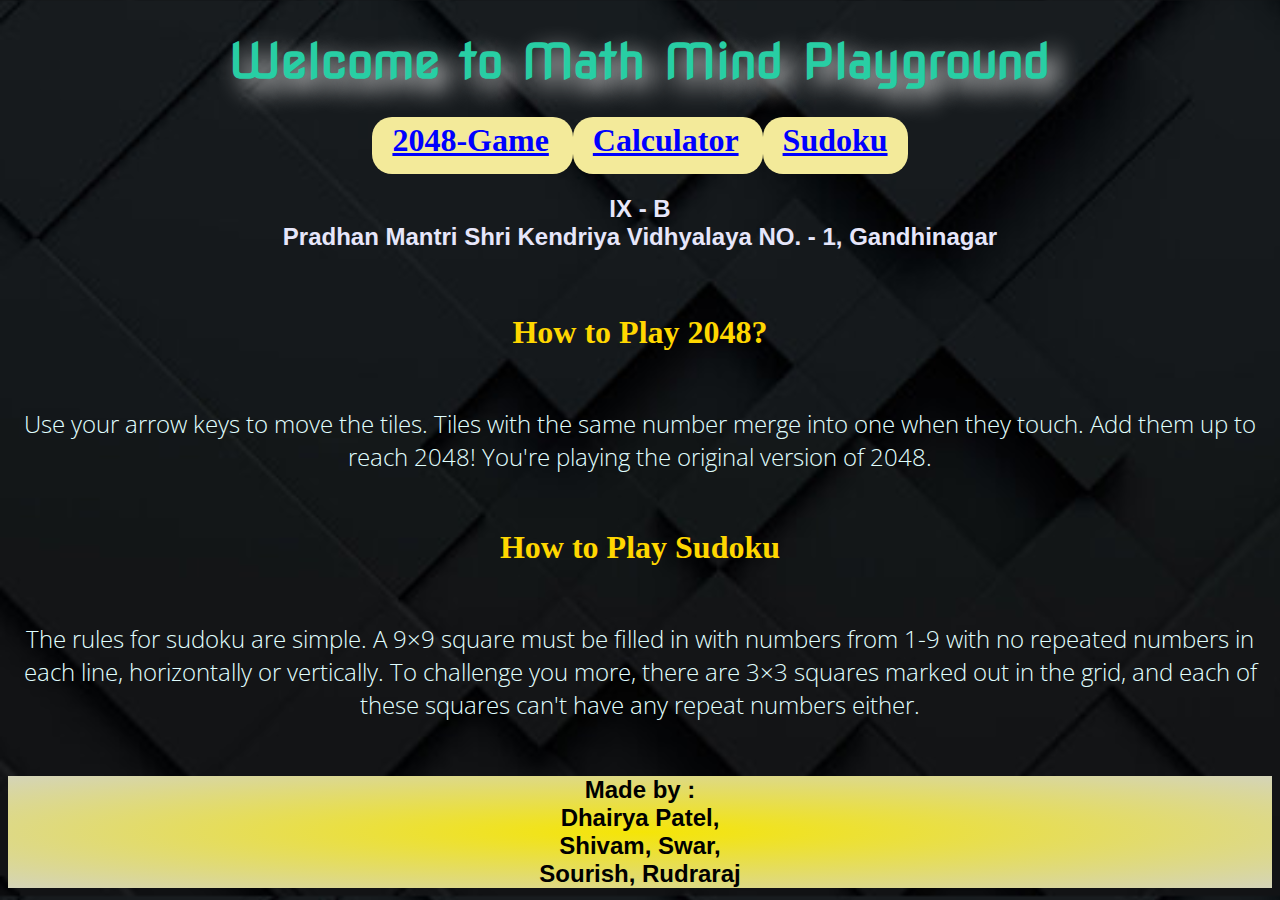
<file: index.html>
<!DOCTYPE html>
<html lang="en">
<head>

    <meta charset="UTF-8">
    <meta name="viewport" content="width=device-width, initial-scale=1.0">
    <link rel="stylesheet" href="index.css">
    <title>MathMindPlayground</title>

</head>

<body>

    <h1>Welcome to Math Mind Playground</h1>

    <div class="z" >
        <a href="2048.html" >2048-Game</a>
    </div>
    <div class="y">
        <a href="calculator.html" >Calculator</a>
    </div>
    <div class="x">
        <a href="sudoku.html" >Sudoku</a>
    </div><br><br><br>

    <div class="school">IX - B
        <br>Pradhan Mantri Shri Kendriya Vidhyalaya NO. - 1, Gandhinagar    </div>
    <br><br>


    <h2>How to Play 2048?<h2>
        <h6>Use your arrow keys to move the tiles. Tiles with the same number merge into one when they touch. Add them up to reach 2048! You're playing the original version of 2048.</h6>

    <h2>How to Play Sudoku</h2>
        <h6>The rules for sudoku are simple. A 9×9 square must be filled in with numbers from 1-9 with no repeated numbers in each line, horizontally or vertically. To challenge you more, there are 3×3 squares marked out in the grid, and each of these squares can't have any repeat numbers either.</h6>

    <div class="madeby">
        Made by : <br>
        Dhairya Patel, <br>
        Shivam, Swar, <br>
        Sourish, Rudraraj
    </div>
    </body>
</html>
</file>
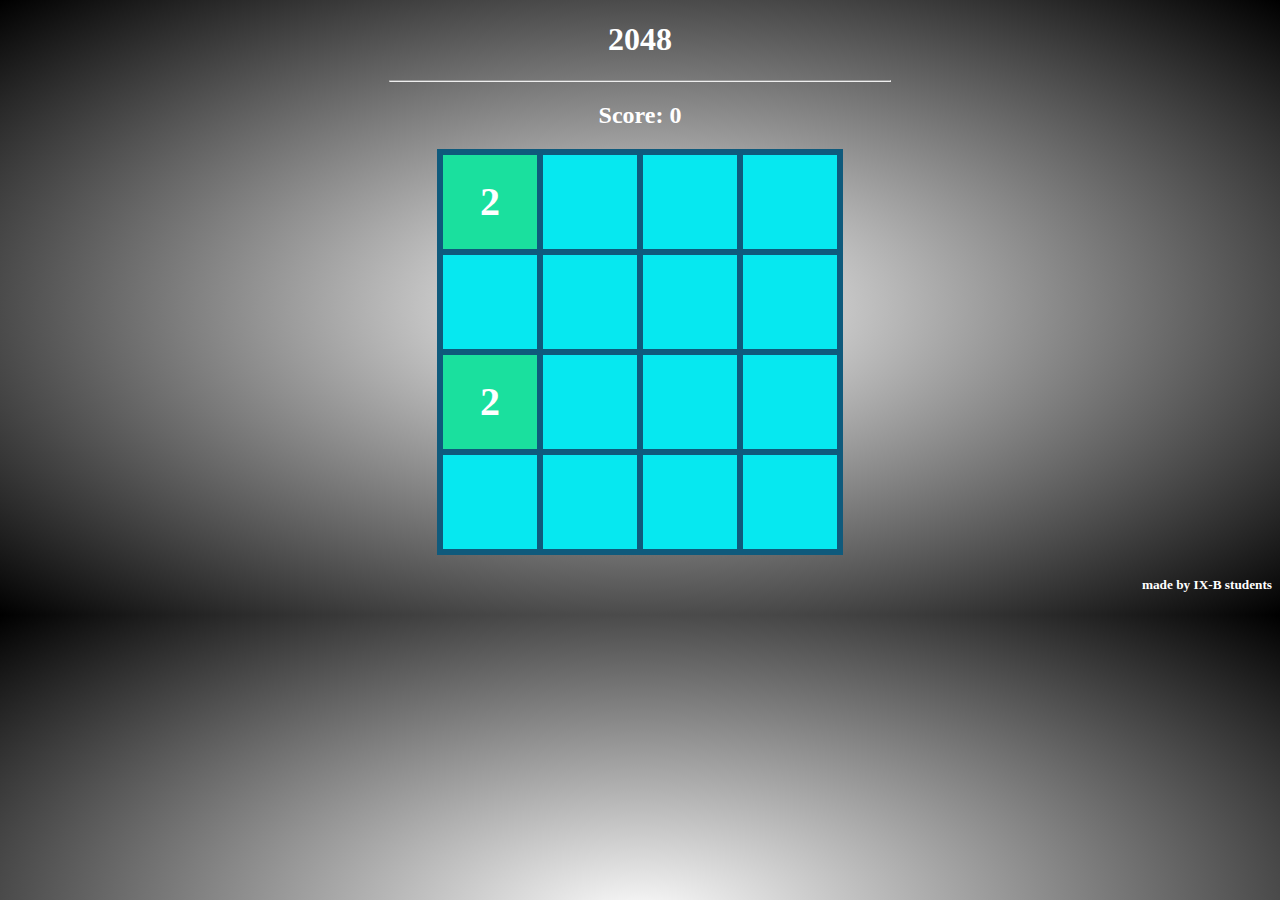
<file: 2048.html>
<!DOCTYPE html>
<html>
    <head>
        <meta charset="UTF-8">
        <meta name="viewport" content="width=device-width, initial-scale=1.0">
        <title>2048</title>
        <link rel="stylesheet" href="2048.css">
        <script src="2048.js"></script>
    </head>

    <body>
        <h1>2048</h1>
        <hr>
        <h2>Score: <span id="score">0</span></h2>
        <div id="board">
        </div>
        <h5>made by IX-B students </h5>
    </body>
</html>
</file>
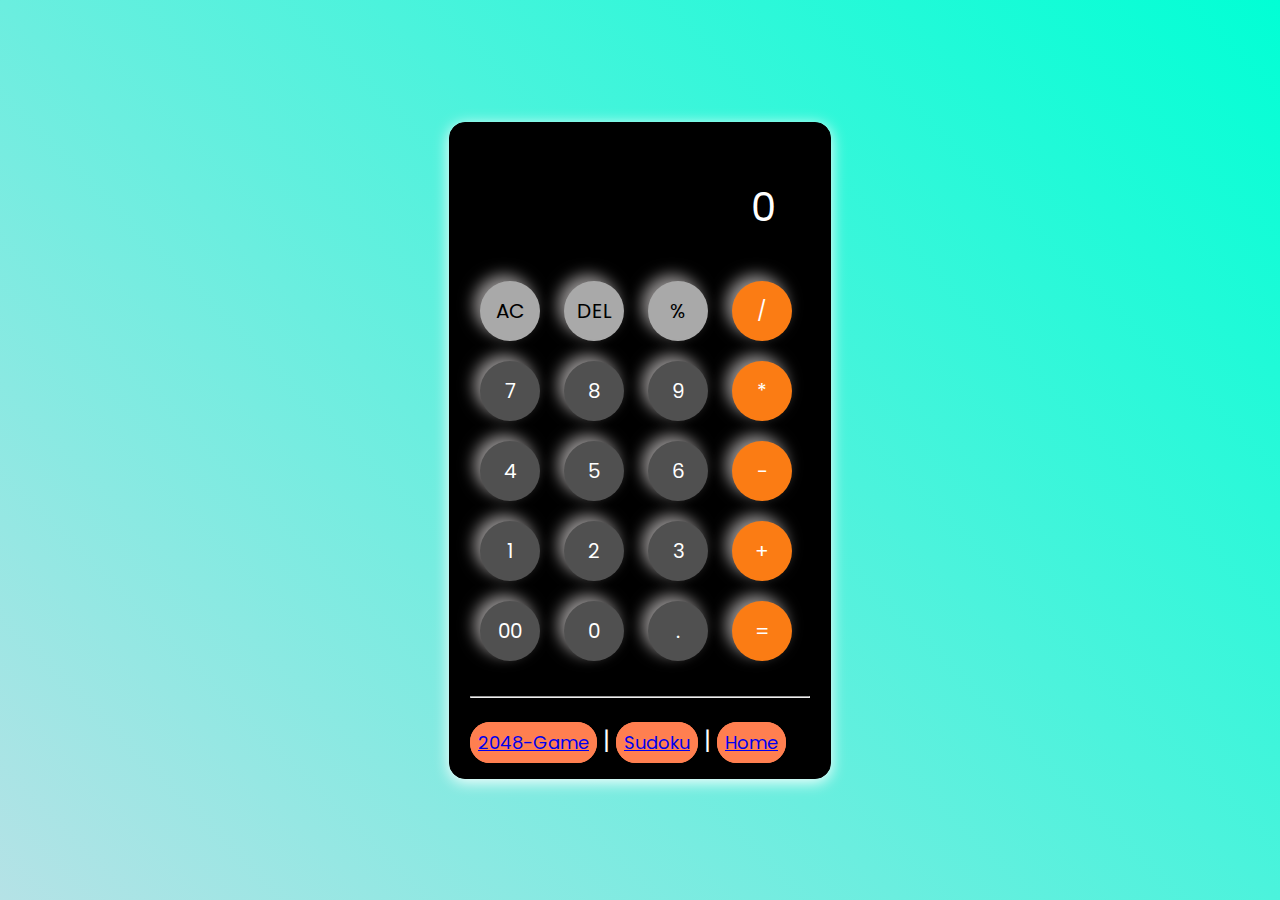
<file: calculator.html>
<!DOCTYPE html>
<html lang="en">
  <head>
    <meta charset="UTF-8" />
    <meta http-equiv="X-UA-Compatible" content="IE=edge" />
    <meta name="viewport" content="width=device-width, initial-scale=1.0" />
    <link rel="stylesheet" href="calculator.css" />
    <title>Calculator - By IX - B</title>
  </head>
  <body>
    <div class="container">
      <div class="calculator">
        <input type="text" id="inputBox" placeholder="0" />
        <div>
          <button class="button operatorx">AC</button>
          <button class="button operatorx">DEL</button>
          <button class="button operatorx">%</button>
          <button class="button operator">/</button>
        </div>
        <div>
          <button class="button">7</button>
          <button class="button">8</button>
          <button class="button">9</button>
          <button class="button operator">*</button>
        </div>
        <div>
          <button class="button">4</button>
          <button class="button">5</button>
          <button class="button">6</button>
          <button class="button operator">-</button>
        </div>
        <div>
          <button class="button">1</button>
          <button class="button">2</button>
          <button class="button">3</button>
          <button class="button operator">+</button>
        </div>

        <div>
          <button class="button">00</button>
          <button class="button">0</button>
          <button class="button">.</button>
          <button class="button equalBtn">=</button>
        </div>
        <br>
        <hr>
        <br>
        <div class="abcd"><a href="2048.html">2048-Game</a></div>
        <div class="extra1">|</div>
        <div class="sudoku"><a href="sudoku.html">Sudoku</a></div>
        <div class="extra2">|</div>
        <div class="home"><a href="index.html">Home</a></div>
    
      </div>
    </div>
    <br>



    <script src="calculator.js"></script>
  </body>
</html>
</file>
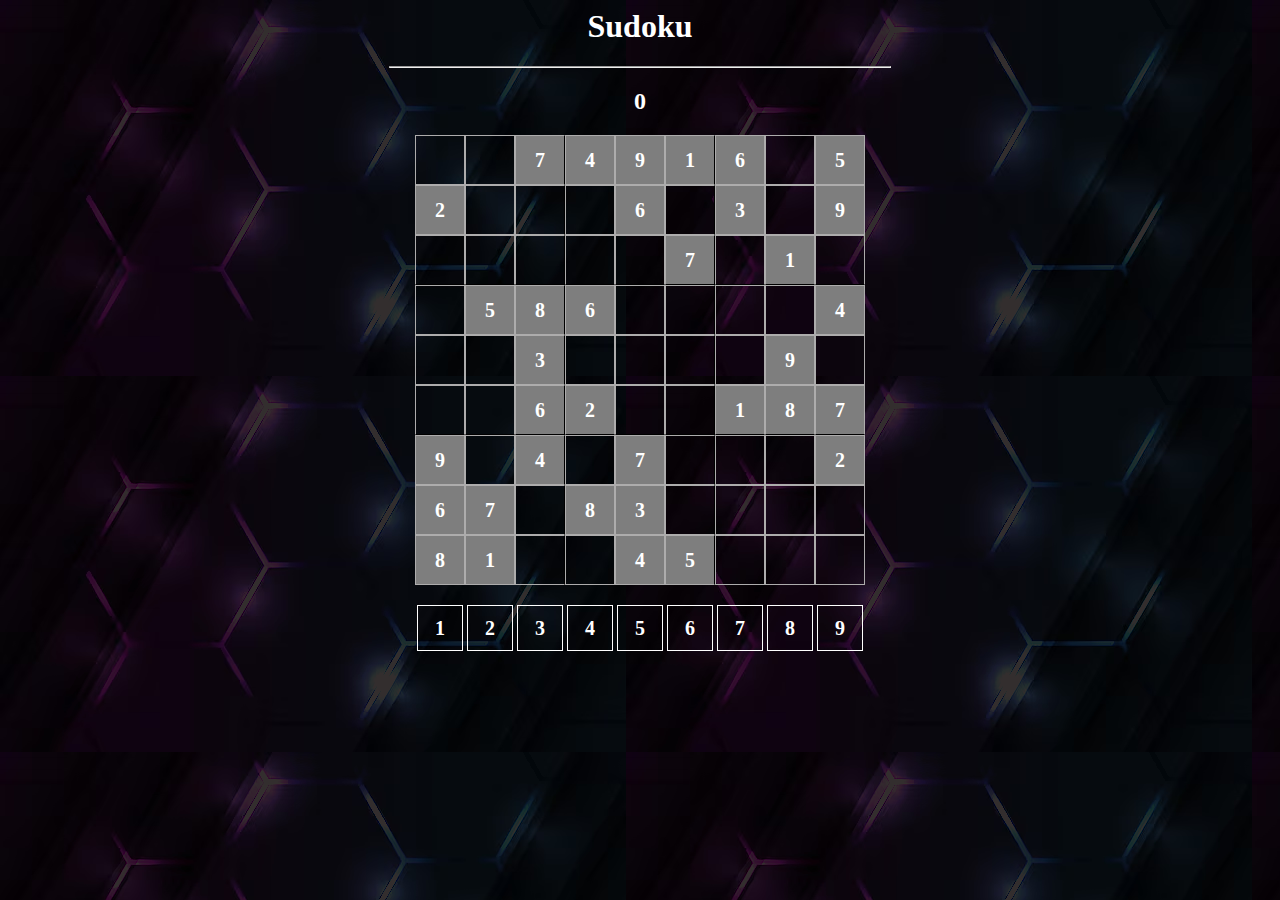
<file: sudoku.html>
<html>
    <head>
        <meta charset="UTF-8">
        <meta name="viewport" content="width=device-width initial-scale=1.0 user-scalable=no">
        <title>Sudoku</title>

        <link rel="stylesheet" href="sudoku.css">
        <script src="sudoku.js"></script>
    </head>

    <body>
        <h1>Sudoku</h1>
        <hr>
        <h2 id="errors">0</h2>

        <!-- 9x9 board -->
        <div id="board"></div>
        <br>
        <div id="digits">
        </div>

    </body>


</html>
</file>
<file: index.css>
@import url('https://fonts.googleapis.com/css2?family=Nova+Square&display=swap');
@import url('https://fonts.googleapis.com/css2?family=Open+Sans&display=swap');
 
 body {
     background-image: url("wallpaper.png") ;
     background-size: cover;
     text-align: center;
     font-family: Georgia, 'Times New Roman', Times, serif;
 }

 h1 {
    color: rgb(40, 206, 164);
    font-size: xxx-large;
    font-family: 'Nova Square', sans-serif;
    text-shadow: 10px 10px 25px white;
}


 a {
     color: blue;
     font-size: xx-large;
     font-weight: bolder;
 }

 .z {
     display: inline;
     padding: 20px;
     text-align: left;
     justify-content: left;
     background-color: rgb(243, 234, 154);
     border-radius: 20px;
 }

 .y {
     display: inline;
     padding: 20px;
     text-align: center;
     justify-content: center;
     background-color: rgb(243, 234, 154);
     border-radius: 20px;
 }

 .x{
     display: inline;
     padding: 20px;
     text-align: right;
     justify-content: right;
     background-color: rgb(243, 234, 154);
     border-radius: 20px;
     
 }
 .extra1 {
    display: inline;
    padding: 5px;
    color: white ;
    font-size: xx-large;
}

.extra2 {
   display: inline;
   padding: 5px;
   color: white;
   font-size: xx-large;
}


.class {
    color: gold;
    font-size: xx-large;
}


.school {
     color: lavender;
     font-weight: bolder;
     font-size: x-large; 
     font-family: sans-serif;
 }

 h2 {
    color: gold;
    font-size: xx-large;
 }

h6 {
    color: lightcyan;
    font-size: x-large;
    font-family: 'Open Sans', sans-serif;
    font-weight: lighter;
}

.madeby {
        background: radial-gradient(rgb(245, 229, 7), rgb(212, 212, 185));
        color: rgb(0, 0, 0);
        font-size: x-large;
        font-weight: bold;
        font-family: 'Gill Sans', 'Gill Sans MT', Calibri, 'Trebuchet MS', sans-serif;
        position: relative;
        background-size: cover;
}

.made {
    background: radial-gradient(rgb(245, 229, 7), rgb(212, 212, 185));
    color: rgb(57, 59, 168);
    font-size: x-large;
    font-weight: bold;
    font-family: 'Gill Sans', 'Gill Sans MT', Calibri, 'Trebuchet MS', sans-serif;
    position: relative;
    background-size: cover;
}
</file>
<file: 2048.css>
body {
    font-family: Georgia, 'Times New Roman', Times, serif;
    text-align: center;
    background: radial-gradient(white, black);
    color: white;
}

h5 {
    text-align: right;
}

hr {
    width: 500px;
}

#board {
    width: 400px;
    height: 400px;

    background-color: rgb(6, 232, 240);
    border: 3px solid rgb(15, 90, 124);
    border-color:;

    margin: 0 auto;
    display: flex;
    flex-wrap: wrap;
}

.tile {
    width: 94px;
    height: 94px;
    border: 3px solid rgb(15, 90, 124);

    font-size: 40px;
    font-weight: bold;
    display: flex;
    justify-content: center;
    align-items: center;
}


/* colored tiles */

.x2 {
    background-color: rgb(26, 224, 158);
    color: white;
}

.x4 {
    background-color:  rgb(63, 153, 148);
    color: white;
}

.x8 {
    background-color: #d6823c;
    color: white;
}

.x16{
    background-color: #ec9172;
    color: white;
}

.x32{
    background-color: #e48fcad8;
    color: white;
}

.x64{
    background-color: #dadd28;
    color: white;
}

.x128{
    background-color: #ffc002;
    color: white;
}

.x256{
    background-color: #a0f9fc;
    color: white;
}

.x512{
    background-color: #746bf3;
    color: white;
}

.x1024{
    background-color: #e68484;
    color: white;
}

.x2048{
    background-color: #509b62;
    color: white;
}

.x4096 {
    background-color: #636363;
    color: white;
}

.x8192 {
    background-color: #1b9e1b;
    color: white;
}
</file>
<file: calculator.css>
@import url('https://fonts.googleapis.com/css2?family=Poppins:wght@500&display=swap');

*{
    margin: 0;
    padding: 0;
    box-sizing: border-box;
    font-family: 'Poppins', sans-serif;
}

body{
    width: 100%;
    height: 100vh;
    display: flex;
    justify-content: center;
    align-items: center;
    background: linear-gradient(45deg, #b5e2e6, #01ffd5);
}

.calculator{
    border: 1px solid #000000;
    padding: 20px;
    border-radius: 16px;
    background: black;
    box-shadow: 0px 3px 15px rgb(255, 255, 255);

}

input{
    width: 320px;
    border: none;
    padding: 24px;
    margin: 10px;
    background: transparent;
    box-shadow: 0px 3px 15px rgbs(84, 84, 84, 0.1);
    font-size: 40px;
    text-align: right;
    cursor: pointer;
    color: #ffffff;
}

input::placeholder{
    color: #ffffff;
}

button{
    border: none;
    width: 60px;
    height: 60px;
    margin: 10px;
    border-radius: 50%;
    background: rgb(80, 80, 80);
    color: #ffffff;
    font-size: 20px;
    box-shadow: -6px -6px 15px rgb(148, 145, 145);
    cursor: pointer;
}

.equalBtn{
    background-color: #fb7c14;
}

.operator{
    background-color: #fb7c14;
}

.operatorx {
    background-color: darkgrey;
    color: black;
}

.abcd {
    display: inline;
    font-size: large;
    padding: 5px;
    background-color: coral;
    color: black;
    border: coral solid;
    border-radius: 20px;
}

.sudoku {
    display: inline;
    font-size: large;
    padding: 5px;
    background-color: coral;
    color: black;
    border: coral solid;
    border-radius: 20px;
}

.home {
    display: inline;
    font-size: large;
    padding: 5px;
    background-color: coral;
    color: black;
    border: coral solid;
    border-radius: 20px;
}

.extra1 {
    display: inline;
    padding: 2px;
    color: white ;
    font-size: x-large;

}

.extra2 {
   display: inline;
   padding: 2px;
   color: white;
   font-size: x-large;

}
</file>
<file: sudoku.css>
body {
    font-family: Georgia, 'Times New Roman', Times, serif;
    text-align: center;

    background: rgb(51, 46, 46) url("image.png");
    background-blend-mode: darken;
    color: white;
}

hr {
    width: 500px;
}

#errors {
    color: rgb(255, 255, 255);
}

#board {
    width: 450px;
    height: 450px;

    margin: 0 auto;
    position: relative;
    display: flex;
    flex-wrap: wrap;
}

.tile {
    width: 48px; 
    height: 48px;
    border: 1px solid rgb(173, 172, 172);

    /* Text */
    font-size: 20px;
    position: relative;
    font-weight: bold;
    display: flex;
    justify-content: center;
    align-items: center;
}

#digits {
    width: 450px;
    height: 50px;

    margin: 0 auto;
    display: flex;
    flex-wrap: wrap;
}

.number {
    width: 44px; 
    height: 44px;
    border: 1px solid rgb(255, 255, 255);
    margin: 2px;

    /* Text */
    font-size: 20px;
    position: relative;
    font-weight: bold;
    display: flex;
    justify-content: center;
    align-items: center;
}

.number-selected {
    background-color: rgb(255, 138, 138);
    position: relative;
}

.tile-start {
    background-color: rgb(126, 126, 126);
}

.horizontal-line {
    border-bottom: 1px solid black;
}

.vertical-line {
    border-right: 1px solid black;
}

.calculator {
    position: relative;
    display: inline;
    font-size: x-large;
    background-color: coral;
    color: black;
    border: coral solid;
    border-radius: 20px;
}

.abcd {
    position: relative;
    display: inline;
    font-size: x-large;
    background-color: coral;
    color: black;
    border: coral solid;
    border-radius: 20px;
}

.home {
    position: relative;
    display: inline;
    font-size: x-large;
    background-color: coral;
    color: black;
    border: coral solid;
    border-radius: 20px;
}

.extra1 {
    display: inline;
    padding: 5px;
    color: white ;
    font-size: x-large;

}

.extra2 {
   display: inline;
   padding: 5px;
   color: white;
   font-size: x-large;

}
</file>
